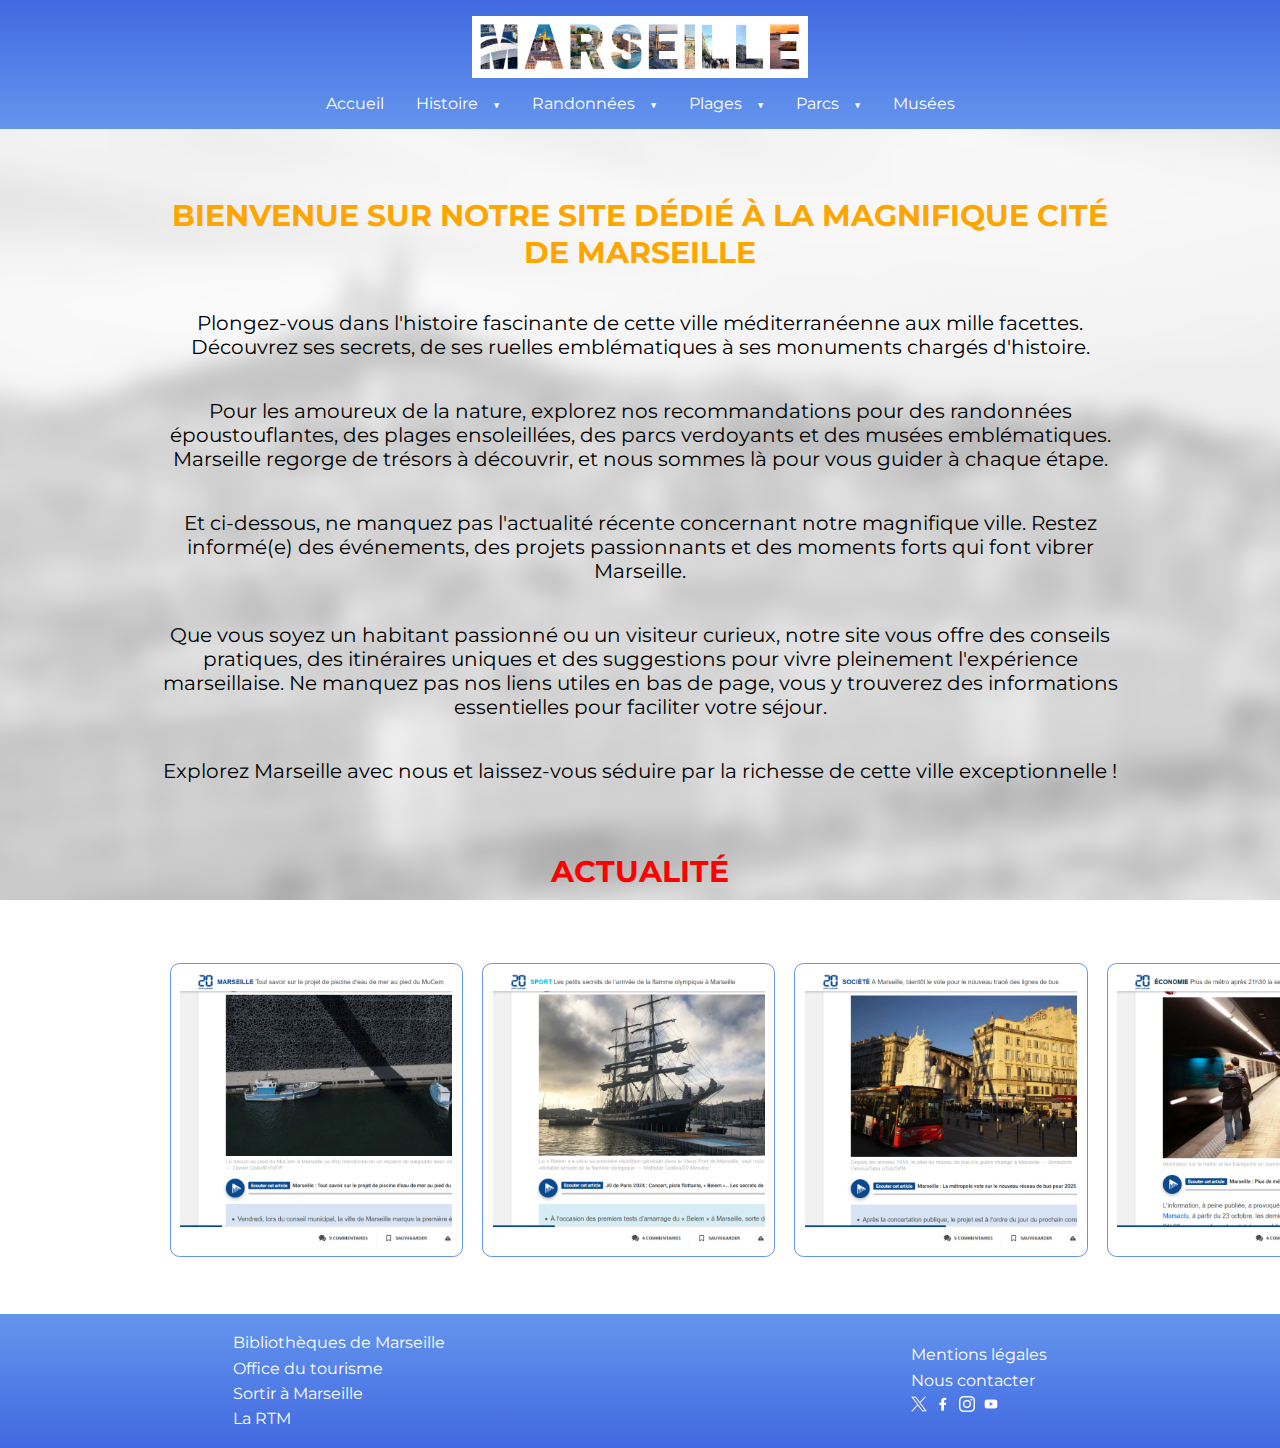
<file: marseille.html>
<!DOCTYPE html>
<html lang="fr">

<head>
    <link rel="stylesheet" href="marseille.css">
    <link rel="stylesheet" href="marseille1.css">
    <meta charset="utf-8">
    <meta name="viewport" content="width:device-width, initial-scale=1">
    <title>La Ville de Marseille - Accueil</title>
    <meta name="description" content="">
    <meta name="author" content="Thouay Baccam, Lelyo de Baschmakoff et Théo Baccam">
    <link rel="icon" type="images/x-icon" href="images/favicon.png">
</head>

<body>
    <header>
        <img href="marseille.html" src="images/logo-accueil.png">
        <nav>
            <div id="mobile-menu">
                <input type="checkbox" id="burger-button">
                <div id="burger-menu">
                    <a href="marseille.html">Accueil</a>
                    <a href="marseille1.html">Histoire &ensp;</a>
                    <a href="marseille2.html">Randonnées &ensp;</a>
                    <a href="marseille3.html">Plages &ensp;</a>
                    <a href="marseille4.html">Parcs &ensp;</a>
                    <a href="marseille5.html">Musées</a>
                </div>
            </div>
                <div class="other-links">
                    <a href="marseille.html">Accueil</a>
                </div>
            <div class="dropdown">
                <a href="marseille1.html">Histoire &ensp;</a>
                <div class="dropdown_contenu">
                    <a href="marseille1.html#grece_antique">La Grèce antique</a>
                    <a href="marseille1.html#moyen_age">Le Moyen-Âge</a>
                    <a href="marseille1.html#revolution">La Révolution française</a>
                    <a href="marseille1.html#industrialisation">L'industrialisation</a>
                </div>
            </div>
            <div class="dropdown">
                <a href="marseille2.html">Randonnées &ensp;</a>
                <div class="dropdown_contenu">
                    <a href="marseille2.html#sugiton">Sugiton - Morgiou</a>
                    <a href="marseille2.html#cretes">Sormiou - Crêtes</a>
                    <a href="marseille2.html#niolon">Fort Niolon</a>
                    <a href="marseille2.html#etoile">Massif de l'Étoile</a>
                </div>
            </div>
            <div class="dropdown">
                <a href="marseille3.html">Plages &ensp;</a>
                <div class="dropdown_contenu">
                    <a href="marseille3.html#prado">Le Prado</a>
                    <a href="marseille3.html#niolon">Calanque de Niolon</a>
                    <a href="marseille3.html#prophete">La plage du Prophète</a>
                    <a href="marseille3.html#esteve">Saint-Estève</a>
                </div>
            </div>
            <div class="dropdown">
                <a href="marseille4.html">Parcs &ensp;</a>
                <div class="dropdown_contenu">
                    <a href="marseille4.html#borely">Parc Borély</a>
                    <a href="marseille4.html#centenaire">Parc du 26ème Centenaire</a>
                    <a href="marseille4.html#obscure">Parc Font Obscure</a>
                    <a href="marseille4.html#longchamps">Parc Longchamps</a>
                </div>
            </div>
            <div class="other-links">
                <a href="marseille5.html">Musées</a>
            </div>
        </nav>
    </header>
    <main>
        <section id="intro">
            <h1>BIENVENUE SUR NOTRE SITE DÉDIÉ À LA MAGNIFIQUE CITÉ DE MARSEILLE</h1>
            <p>Plongez-vous dans l'histoire fascinante de cette ville méditerranéenne
                aux mille facettes. Découvrez ses secrets, de ses ruelles emblématiques
                à ses monuments chargés d'histoire.</p>
            <p>Pour les amoureux de la nature, explorez nos recommandations pour des
                randonnées époustouflantes, des plages ensoleillées, des parcs verdoyants
                et des musées emblématiques. Marseille regorge de trésors à découvrir,
                et nous sommes là pour vous guider à chaque étape.</p>
            <p>Et ci-dessous, ne manquez pas l'actualité récente concernant notre
                magnifique ville. Restez informé(e) des événements, des projets
                passionnants et des moments forts qui font vibrer Marseille.</p>
            <p>Que vous soyez un habitant passionné ou un visiteur curieux,
                notre site vous offre des conseils pratiques, des itinéraires uniques
                et des suggestions pour vivre pleinement l'expérience marseillaise.
                Ne manquez pas nos liens utiles en bas de page, vous y trouverez des
                informations essentielles pour faciliter votre séjour.</p>
            <p>Explorez Marseille avec nous et laissez-vous séduire par la richesse
                de cette ville exceptionnelle !</p>
        </section>
        <section id="actu">
            <h2>ACTUALITÉ</h2>
        </section>
        <section class="news">
            <a
                href="https://www.20minutes.fr/marseille/4058455-20231019-marseille-tout-savoir-projet-piscine-eau-mer-pied-mucem">
                <div class="news-box">
                    <img src="images/preview-actu/actu1.png">
                    <p>Projet de piscine d'eau de mer au pied du MUCEM</p>
                </div>
            </a>
            <a
                href="https://www.20minutes.fr/sport/jo_2024/4056975-20231010-jo-paris-2024-concert-piste-flottante-belem-secrets-arrivee-flamme-olympique-marseille">
                <div class="news-box">
                    <img src="images/preview-actu/actu3.png">
                    <p>Arrivé de la flamme olympique à Marseille</p>
                </div>
            </a>
            <a
                href="https://www.20minutes.fr/societe/4056577-20231006-marseille-metropole-vote-nouveau-reseau-bus-2025">
                <div class="news-box">
                    <img src="images/preview-actu/actu2.png">
                    <p>Bientôt le vote pour le nouveau réseau de bus en 2025</p>
                </div>
            </a>
            <a href="https://www.20minutes.fr/economie/4054822-20230926-marseille-plus-metro-apres-21h30-semaine">
                <div class="news-box">
                    <img src="images/preview-actu/actu4.png">
                    <p>Fermeture des métros dès 21h30</p>
                </div>
            </a>
        </section>
    </main>
    <footer>
        <div>
            <a href="https://www.bmvr.marseille.fr/">Bibliothèques de Marseille</a>
            <a href="http://www.marseille-tourisme.com/fr/">Office du tourisme</a>
            <a href="https://www.sortiramarseille.fr/">Sortir à Marseille</a>
            <a href="https://www.rtm.fr/">La RTM</a>
        </div>
        <div>
            <a href="">Mentions légales</a>
            <a href="marseille6.html">Nous contacter</a>
            <div id="reseaux_sociaux">
                <a href="https://twitter.com/marseille">
                    <img src="images/twitter.png">
                </a>
                <a href="https://facebook.com/marseilleville/">
                    <img src="images/facebook.png">
                </a>
                <a href="https://www.instagram.com/villemarseille/">
                    <img src="images/instagram.png">
                </a>
                <a href="https://www.youtube.com/user/VilledeMarseille">
                    <img src="images/youtube.png">
                </a>
            </div>
        </div>
    </footer>
</body>

</html>
</file>
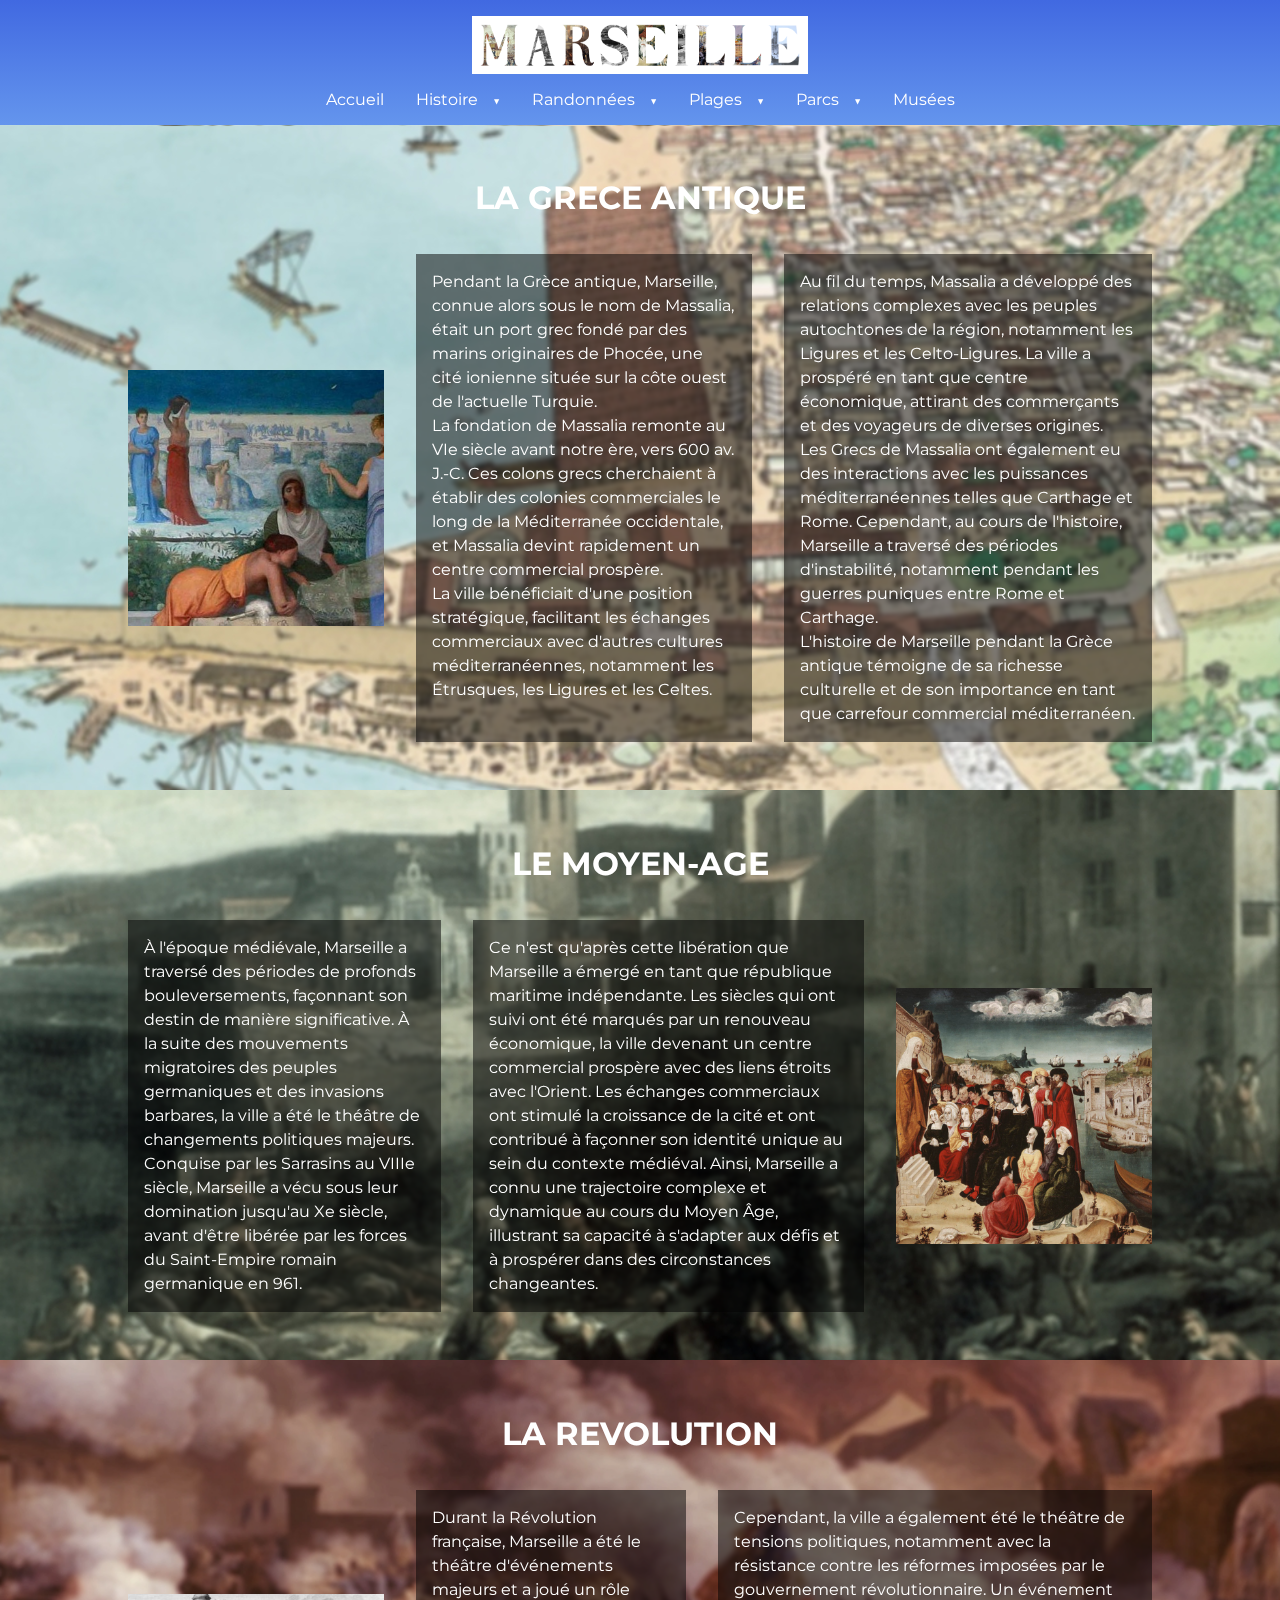
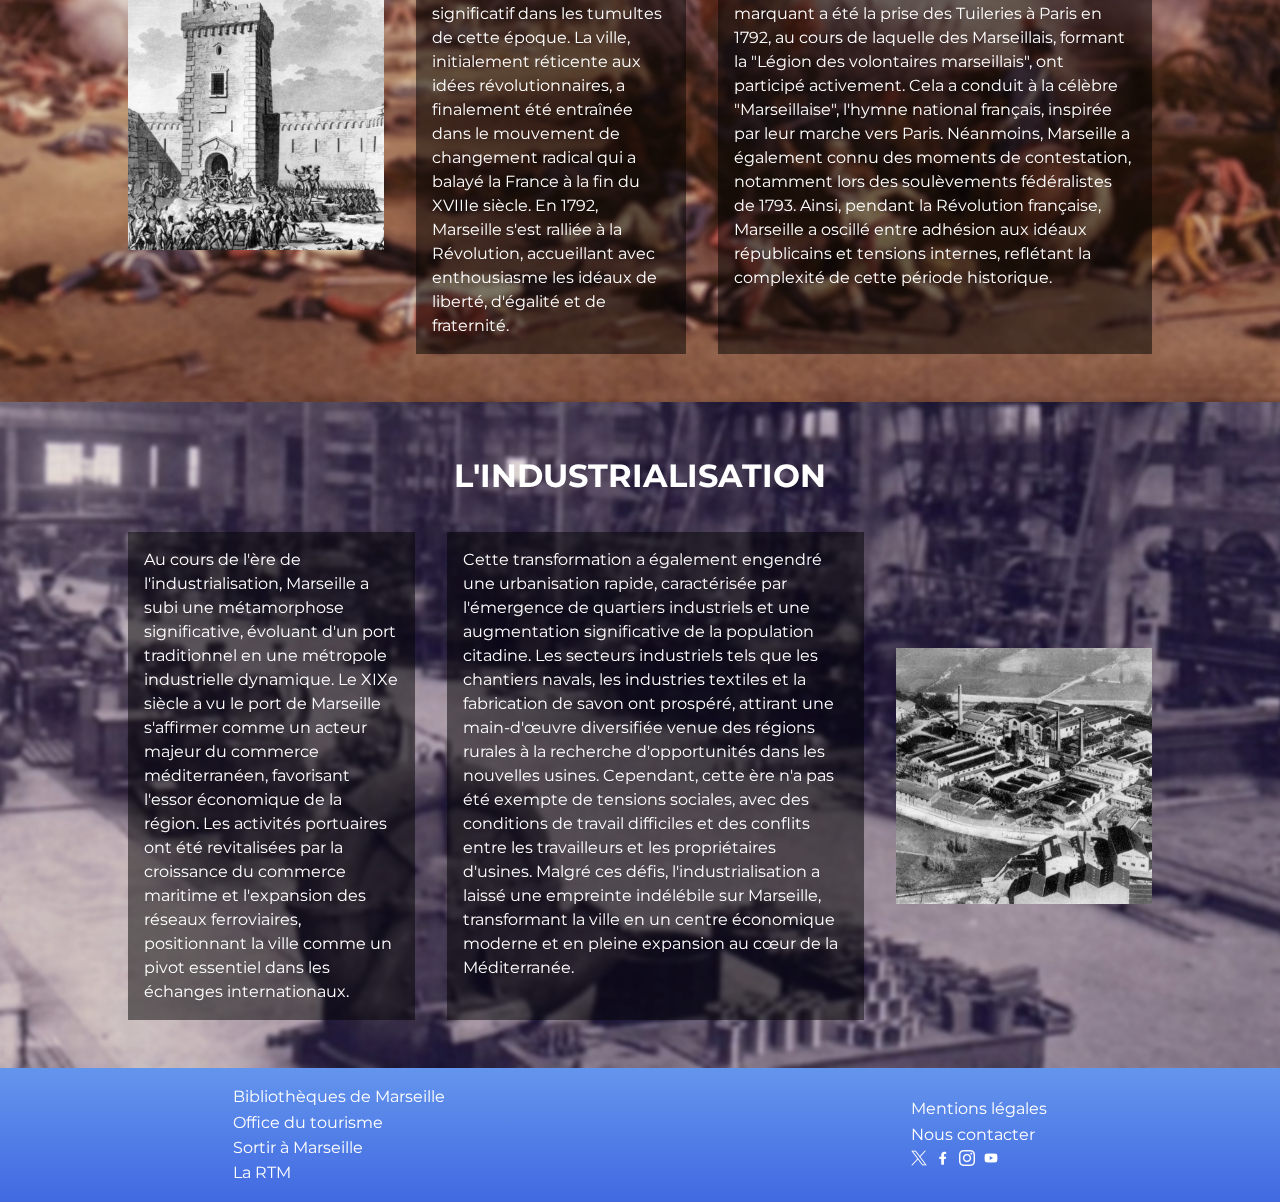
<file: marseille1.html>
<!DOCTYPE html>
<html lang="fr">

<head>
    <link rel="stylesheet" href="marseille.css">
    <link rel="stylesheet" href="marseille2.css">
    <meta charset="utf-8">
    <meta name="viewport" content="width:device-width, initial-scale=1">
    <title>La Ville de Marseille - Histoire</title>
    <meta name="description" content="">
    <meta name="author" content="Thouay Baccam, Lelyo de Baschmakoff et Théo Baccam">
    <link rel="icon" type="images/x-icon" href="images/favicon.png">
</head>

<body>
    <header>
        <img href="marseille.html" src="images/logo-histoire.png">
        <nav>
            <div id="mobile-menu">
                <input type="checkbox" id="burger-button">
                <div id="burger-menu">
                    <a href="marseille.html">Accueil</a>
                    <a href="marseille1.html">Histoire &ensp;</a>
                    <a href="marseille2.html">Randonnées &ensp;</a>
                    <a href="marseille3.html">Plages &ensp;</a>
                    <a href="marseille4.html">Parcs &ensp;</a>
                    <a href="marseille5.html">Musées</a>
                </div>
            </div>
            <div class="other-links">
                <a href="marseille.html">Accueil</a>
            </div>
            <div class="dropdown">
                <a href="marseille1.html">Histoire &ensp;</a>
                <div class="dropdown_contenu">
                    <a href="marseille1.html#grece_antique">La Grèce antique</a>
                    <a href="marseille1.html#moyen_age">Le Moyen-Âge</a>
                    <a href="marseille1.html#revolution">La Révolution française</a>
                    <a href="marseille1.html#industrialisation">L'industrialisation</a>
                </div>
            </div>
            <div class="dropdown">
                <a href="marseille2.html">Randonnées &ensp;</a>
                <div class="dropdown_contenu">
                    <a href="marseille2.html#sugiton">Sugiton - Morgiou</a>
                    <a href="marseille2.html#cretes">Sormiou - Crêtes</a>
                    <a href="marseille2.html#niolon">Fort Niolon</a>
                    <a href="marseille2.html#etoile">Massif de l'Étoile</a>
                </div>
            </div>
            <div class="dropdown">
                <a href="marseille3.html">Plages &ensp;</a>
                <div class="dropdown_contenu">
                    <a href="marseille3.html#prado">Le Prado</a>
                    <a href="marseille3.html#niolon">Calanque de Niolon</a>
                    <a href="marseille3.html#prophete">La plage du Prophète</a>
                    <a href="marseille3.html#esteve">Saint-Estève</a>
                </div>
            </div>
            <div class="dropdown">
                <a href="marseille4.html">Parcs &ensp;</a>
                <div class="dropdown_contenu">
                    <a href="marseille4.html#borely">Parc Borély</a>
                    <a href="marseille4.html#centenaire">Parc du 26ème Centenaire</a>
                    <a href="marseille4.html#obscure">Parc Font Obscure</a>
                    <a href="marseille4.html#longchamps">Parc Longchamps</a>
                </div>
            </div>
            <div class="other-links">
                <a href="marseille5.html">Musées</a>
            </div>
        </nav>
    </header>
    <main>
        <section id="grece_antique">
            <h1>LA GRECE ANTIQUE</h1>
            <div>
                <img src="images/histoire/grece.png">
                <p>Pendant la Grèce antique, Marseille, connue alors sous le nom de
                    Massalia, était un port grec fondé par des marins originaires de Phocée,
                    une cité ionienne située sur la côte ouest de l'actuelle Turquie.
                    <br>La fondation de Massalia remonte au VIe siècle avant notre ère,
                    vers 600 av. J.-C. Ces colons grecs cherchaient à établir des colonies
                    commerciales le long de la Méditerranée occidentale, et Massalia devint
                    rapidement un centre commercial prospère.
                    <br>La ville bénéficiait d'une position stratégique, facilitant les
                    échanges commerciaux avec d'autres cultures méditerranéennes,
                    notamment les Étrusques, les Ligures et les Celtes.
                </p>
                <p>Au fil du temps, Massalia a développé des relations complexes avec
                    les peuples autochtones de la région, notamment les Ligures et
                    les Celto-Ligures. La ville a prospéré en tant que centre économique,
                    attirant des commerçants et des voyageurs de diverses origines.
                    <br>Les Grecs de Massalia ont également eu des interactions avec les
                    puissances méditerranéennes telles que Carthage et Rome.
                    Cependant, au cours de l'histoire, Marseille a traversé des périodes
                    d'instabilité, notamment pendant les guerres puniques entre Rome et
                    Carthage.
                    <br>L'histoire de Marseille pendant la Grèce antique témoigne de sa
                    richesse culturelle et de son importance en tant que carrefour
                    commercial méditerranéen.
                </p>
            </div>
        </section>
        <section id="moyen_age">
            <h1>LE MOYEN-AGE</h1>
            <div>
                <p>À l'époque médiévale, Marseille a traversé des périodes de profonds
                    bouleversements, façonnant son destin de manière significative.
                    À la suite des mouvements migratoires des peuples germaniques et des
                    invasions barbares, la ville a été le théâtre de changements politiques
                    majeurs.
                    Conquise par les Sarrasins au VIIIe siècle, Marseille a vécu sous leur
                    domination jusqu'au Xe siècle, avant d'être libérée par les forces
                    du Saint-Empire romain germanique en 961.</p>
                <p>Ce n'est qu'après cette libération que Marseille a émergé en tant
                    que république maritime indépendante. Les siècles qui ont suivi ont
                    été marqués par un renouveau économique, la ville devenant un centre
                    commercial prospère avec des liens étroits avec l'Orient.
                    Les échanges commerciaux ont stimulé la croissance de la cité et ont
                    contribué à façonner son identité unique au sein du contexte médiéval.
                    Ainsi, Marseille a connu une trajectoire complexe et dynamique au cours
                    du Moyen Âge, illustrant sa capacité à s'adapter aux défis et à
                    prospérer dans des circonstances changeantes.</p>
                <img src="images/histoire/moyenage.png">
            </div>
        </section>
        <section id="revolution">
            <h1>LA REVOLUTION</h1>
            <div>
                <img src="images/histoire/revolution.png">
                <p>Durant la Révolution française, Marseille a été le théâtre
                    d'événements majeurs et a joué un rôle significatif dans les tumultes
                    de cette époque. La ville, initialement réticente aux idées
                    révolutionnaires, a finalement été entraînée dans le mouvement de
                    changement radical qui a balayé la France à la fin du XVIIIe siècle.
                    En 1792, Marseille s'est ralliée à la Révolution, accueillant avec
                    enthousiasme les idéaux de liberté, d'égalité et de fraternité.</p>
                <p>Cependant, la ville a également été le théâtre de tensions politiques,
                    notamment avec la résistance contre les réformes imposées par le gouvernement
                    révolutionnaire. Un événement marquant a été la prise des Tuileries à
                    Paris en 1792, au cours de laquelle des Marseillais, formant la
                    "Légion des volontaires marseillais", ont participé activement.
                    Cela a conduit à la célèbre "Marseillaise", l'hymne national français,
                    inspirée par leur marche vers Paris. Néanmoins, Marseille a également
                    connu des moments de contestation, notamment lors des soulèvements
                    fédéralistes de 1793. Ainsi, pendant la Révolution française,
                    Marseille a oscillé entre adhésion aux idéaux républicains et tensions
                    internes, reflétant la complexité de cette période historique.</p>
            </div>
        </section>
        <section id="industrialisation">
            <h1>L'INDUSTRIALISATION</h1>
            <div>
                <p>Au cours de l'ère de l'industrialisation, Marseille a subi une
                    métamorphose significative, évoluant d'un port traditionnel en une
                    métropole industrielle dynamique. Le XIXe siècle a vu le port de
                    Marseille s'affirmer comme un acteur majeur du commerce méditerranéen,
                    favorisant l'essor économique de la région. Les activités portuaires ont
                    été revitalisées par la croissance du commerce maritime et l'expansion
                    des réseaux ferroviaires, positionnant la ville comme un pivot essentiel
                    dans les échanges internationaux.</p>
                <p>Cette transformation a également engendré une urbanisation rapide,
                    caractérisée par l'émergence de quartiers industriels et une
                    augmentation significative de la population citadine. Les secteurs
                    industriels tels que les chantiers navals, les industries textiles et
                    la fabrication de savon ont prospéré, attirant une main-d'œuvre
                    diversifiée venue des régions rurales à la recherche d'opportunités dans
                    les nouvelles usines. Cependant, cette ère n'a pas été exempte de
                    tensions sociales, avec des conditions de travail difficiles et des
                    conflits entre les travailleurs et les propriétaires d'usines.
                    Malgré ces défis, l'industrialisation a laissé une empreinte indélébile
                    sur Marseille, transformant la ville en un centre économique moderne et
                    en pleine expansion au cœur de la Méditerranée.</p>
                <img src="images/histoire/industrialisation.png">
            </div>
        </section>
    </main>
    <footer>
        <div>
            <a href="https://www.bmvr.marseille.fr/">Bibliothèques de Marseille</a>
            <a href="http://www.marseille-tourisme.com/fr/">Office du tourisme</a>
            <a href="https://www.sortiramarseille.fr/">Sortir à Marseille</a>
            <a href="https://www.rtm.fr/">La RTM</a>
        </div>
        <div>
            <a href="">Mentions légales</a>
            <a href="marseille6.html">Nous contacter</a>
            <div id="reseaux_sociaux">
                <a href="https://twitter.com/marseille">
                    <img src="images/twitter.png">
                </a>
                <a href="https://facebook.com/marseilleville/">
                    <img src="images/facebook.png">
                </a>
                <a href="https://www.instagram.com/villemarseille/">
                    <img src="images/instagram.png">
                </a>
                <a href="https://www.youtube.com/user/VilledeMarseille">
                    <img src="images/youtube.png">
                </a>
            </div>
        </div>
    </footer>
</body>

</html>
</file>
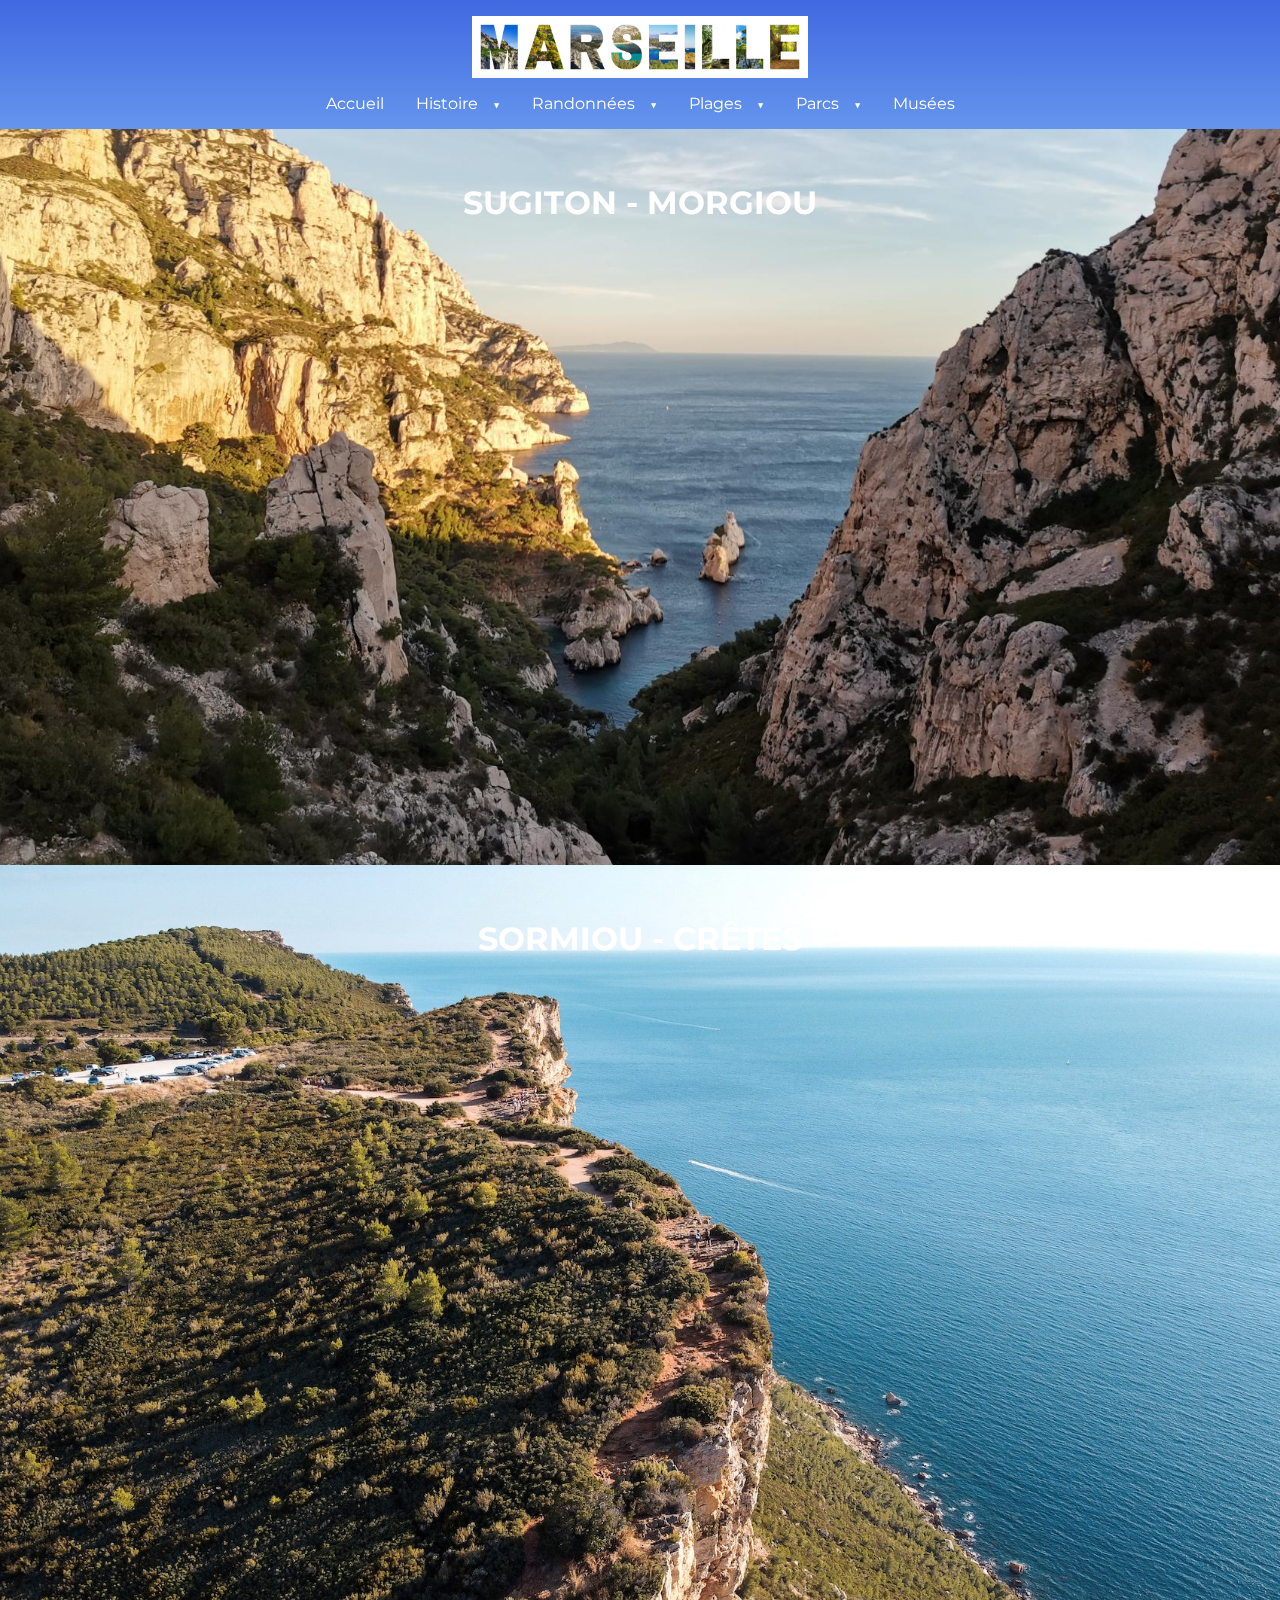
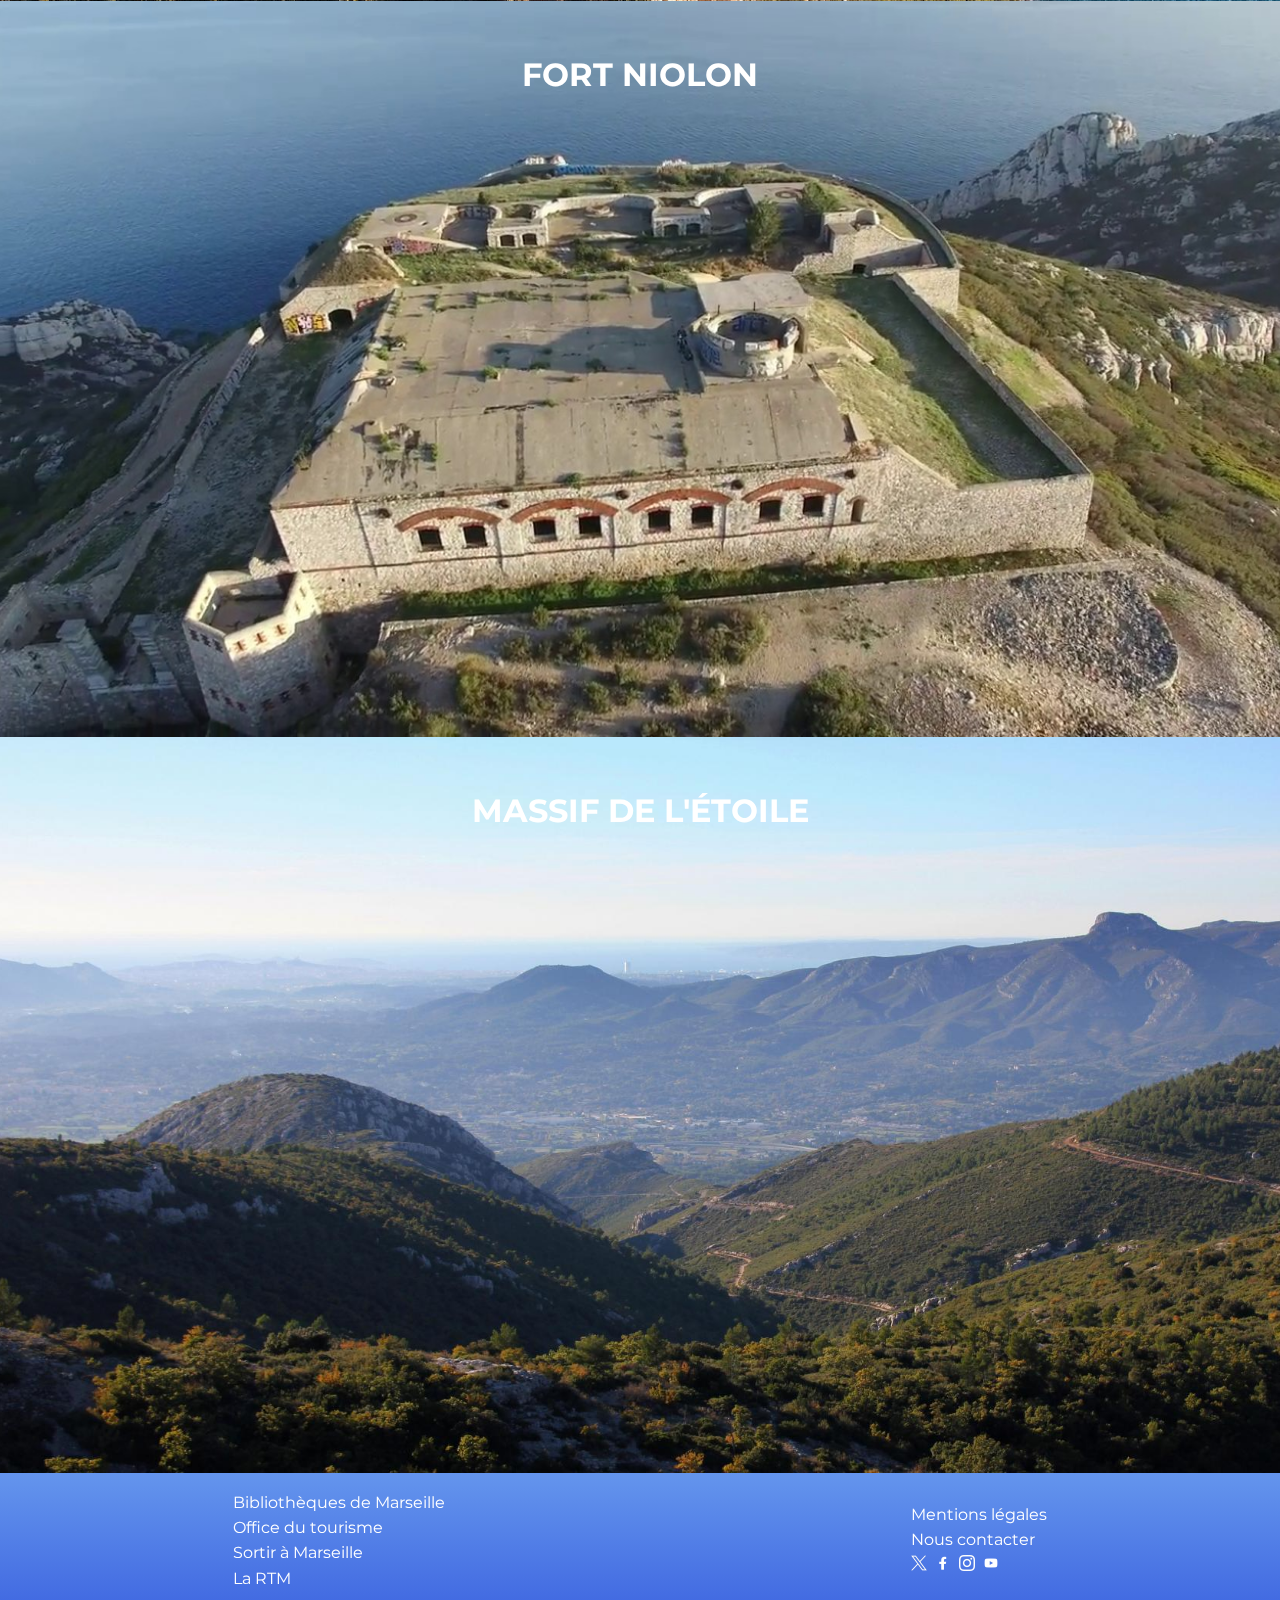
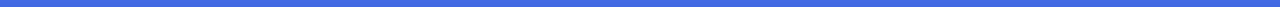
<file: marseille2.html>
<!DOCTYPE html>
<html lang="fr">

<head>
    <link rel="stylesheet" href="marseille.css">
    <link rel="stylesheet" href="marseille3.css">
    <meta charset="utf-8">
    <meta name="viewport" content="width:device-width, initial-scale=1">
    <title>La Ville de Marseille - Randonnées</title>
    <meta name="description" content="">
    <meta name="author" content="Thouay Baccam, Lelyo de Baschmakoff et Théo Baccam">
    <link rel="icon" type="images/x-icon" href="images/favicon.png">
</head>

<body>
    <header>
        <img href="marseille.html" src="images/logo-rando.png">
        <nav>
            <div id="mobile-menu">
                <input type="checkbox" id="burger-button">
                <div id="burger-menu">
                    <a href="marseille.html">Accueil</a>
                    <a href="marseille1.html">Histoire &ensp;</a>
                    <a href="marseille2.html">Randonnées &ensp;</a>
                    <a href="marseille3.html">Plages &ensp;</a>
                    <a href="marseille4.html">Parcs &ensp;</a>
                    <a href="marseille5.html">Musées</a>
                </div>
            </div>
            <div class="other-links">
                <a href="marseille.html">Accueil</a>
            </div>
            <div class="dropdown">
                <a href="marseille1.html">Histoire &ensp;</a>
                <div class="dropdown_contenu">
                    <a href="marseille1.html#grece_antique">La Grèce antique</a>
                    <a href="marseille1.html#moyen_age">Le Moyen-Âge</a>
                    <a href="marseille1.html#revolution">La Révolution française</a>
                    <a href="marseille1.html#industrialisation">L'industrialisation</a>
                </div>
            </div>
            <div class="dropdown">
                <a href="marseille2.html">Randonnées &ensp;</a>
                <div class="dropdown_contenu">
                    <a href="marseille2.html#sugiton">Sugiton - Morgiou</a>
                    <a href="marseille2.html#cretes">Sormiou - Crêtes</a>
                    <a href="marseille2.html#niolon">Fort Niolon</a>
                    <a href="marseille2.html#etoile">Massif de l'Étoile</a>
                </div>
            </div>
            <div class="dropdown">
                <a href="marseille3.html">Plages &ensp;</a>
                <div class="dropdown_contenu">
                    <a href="marseille3.html#prado">Le Prado</a>
                    <a href="marseille3.html#niolon">Calanque de Niolon</a>
                    <a href="marseille3.html#prophete">La plage du Prophète</a>
                    <a href="marseille3.html#esteve">Saint-Estève</a>
                </div>
            </div>
            <div class="dropdown">
                <a href="marseille4.html">Parcs &ensp;</a>
                <div class="dropdown_contenu">
                    <a href="marseille4.html#borely">Parc Borély</a>
                    <a href="marseille4.html#centenaire">Parc du 26ème Centenaire</a>
                    <a href="marseille4.html#obscure">Parc Font Obscure</a>
                    <a href="marseille4.html#longchamps">Parc Longchamps</a>
                </div>
            </div>
            <div class="other-links">
                <a href="marseille5.html">Musées</a>
            </div>
        </nav>
    </header>
    <main>
        <section id="sugiton">
            <h1>SUGITON - MORGIOU</h1>
            <div>
                <p>Plongez dans la splendeur naturelle de la randonnée de Sugiton à Morgiou, une aventure côtière à
                    travers des paysages méditerranéens époustouflants.
                    <br>Débutez à Sugiton par des sentiers sinueux offrant des vues exceptionnelles et des criques
                    parfaites pour une baignade.
                    <br>Les panoramas marins captivants et les falaises escarpées accompagnent votre trajet vers
                    Morgiou.
                </p>
                <p>Les sentiers bien entretenus traversent des pinèdes parfumées, offrant une variété de paysages.
                    <br>À Morgiou, un petit port de pêche charmant vous accueille, idéal pour savourer des spécialités
                    locales en admirant le coucher de soleil méditerranéen.
                    <br>Une escapade inoubliable où la nature préservée rencontre la mer, parfaite pour les amateurs de
                    plein air.
            </div>
        </section>
        <section id="cretes">
            <h1>SORMIOU - CRÊTES</h1>
            <div>
                <p>Explorez la diversité fascinante de la randonnée le long de la Route des Crêtes près de Marseille. Ce
                    sentier panoramique vous conduit à travers des paysages à couper le souffle, offrant des vues
                    époustouflantes sur la Méditerranée et les calanques environnantes. Commencez votre aventure à
                    Sormiou,
                    suivez les sentiers sinueux à travers les collines, et profitez des points d'observation
                    stratégiques
                    pour vous imprégner des panoramas magnifiques. </p>
                <p>À mesure que vous gravissez les crêtes, le paysage
                    s'ouvre sur une vue panoramique qui capture la beauté préservée de la région des calanques. Une
                    randonnée sur la Route des Crêtes vous offre une expérience immersive, vous permettant de découvrir
                    la
                    nature exceptionnelle de la Méditerranée à chaque pas.</p>
            </div>
        </section>
        <section id="niolon">
            <h1>FORT NIOLON</h1>
            <div>
                <p>Partez à la découverte des sentiers environnant le Fort de Niolon pour une randonnée captivante à
                    travers des paysages pittoresques. Le départ de l'aventure se situe près du fort, où les sentiers
                    serpentent à travers la garrigue méditerranéenne. Le parcours offre des vues panoramiques sur la mer
                    et les collines environnantes, créant un décor enchanteur tout au long de votre marche.</p>
                <p>Suivez les sentiers bien balisés qui vous conduiront à des points d'observation stratégiques, offrant
                    des panoramas variés sur la côte et les eaux bleues de la Méditerranée. À mesure que vous explorez
                    les environs, vous découvrirez la richesse de la flore locale et pourrez profiter de la tranquillité
                    des lieux. La randonnée autour du Fort de Niolon vous offre une expérience immersive dans la nature
                    préservée de la Provence, où chaque pas révèle la beauté et l'histoire de la région.</p>
            </div>
        </section>
        <section id="etoile">
            <h1>MASSIF DE L'ÉTOILE</h1>
            <div>
                <p>Plongez au cœur de la nature préservée du Massif de l'Étoile lors d'une randonnée captivante à
                    travers des sentiers sinueux. Le point de départ de cette aventure est marqué par la diversité de la
                    flore méditerranéenne, créant une atmosphère unique dès les premiers pas. Les sentiers bien
                    entretenus serpentent à travers les collines et les vallées, offrant des vues panoramiques
                    saisissantes sur la ville de Marseille et ses environs.</p>
                <p>Explorez les crêtes du Massif, découvrez des points d'observation qui dévoilent des panoramas variés,
                    des vallées verdoyantes aux sommets dévoilant la majesté du paysage environnant. La randonnée dans
                    le Massif de l'Étoile offre une immersion totale dans une nature diversifiée, où chaque tournant
                    révèle une nouvelle facette de la beauté sauvage de la Provence. C'est une expérience qui allie la
                    tranquillité des espaces naturels préservés avec la découverte des richesses naturelles du Massif de
                    l'Étoile</p>
            </div>
        </section>
    </main>
    <footer>
        <div>
            <a href="https://www.bmvr.marseille.fr/">Bibliothèques de Marseille</a>
            <a href="http://www.marseille-tourisme.com/fr/">Office du tourisme</a>
            <a href="https://www.sortiramarseille.fr/">Sortir à Marseille</a>
            <a href="https://www.rtm.fr/">La RTM</a>
        </div>
        <div>
            <a href="">Mentions légales</a>
            <a href="marseille6.html">Nous contacter</a>
            <div id="reseaux_sociaux">
                <a href="https://twitter.com/marseille">
                    <img src="images/twitter.png">
                </a>
                <a href="https://facebook.com/marseilleville/">
                    <img src="images/facebook.png">
                </a>
                <a href="https://www.instagram.com/villemarseille/">
                    <img src="images/instagram.png">
                </a>
                <a href="https://www.youtube.com/user/VilledeMarseille">
                    <img src="images/youtube.png">
                </a>
            </div>
        </div>
    </footer>
</body>

</html>
</file>
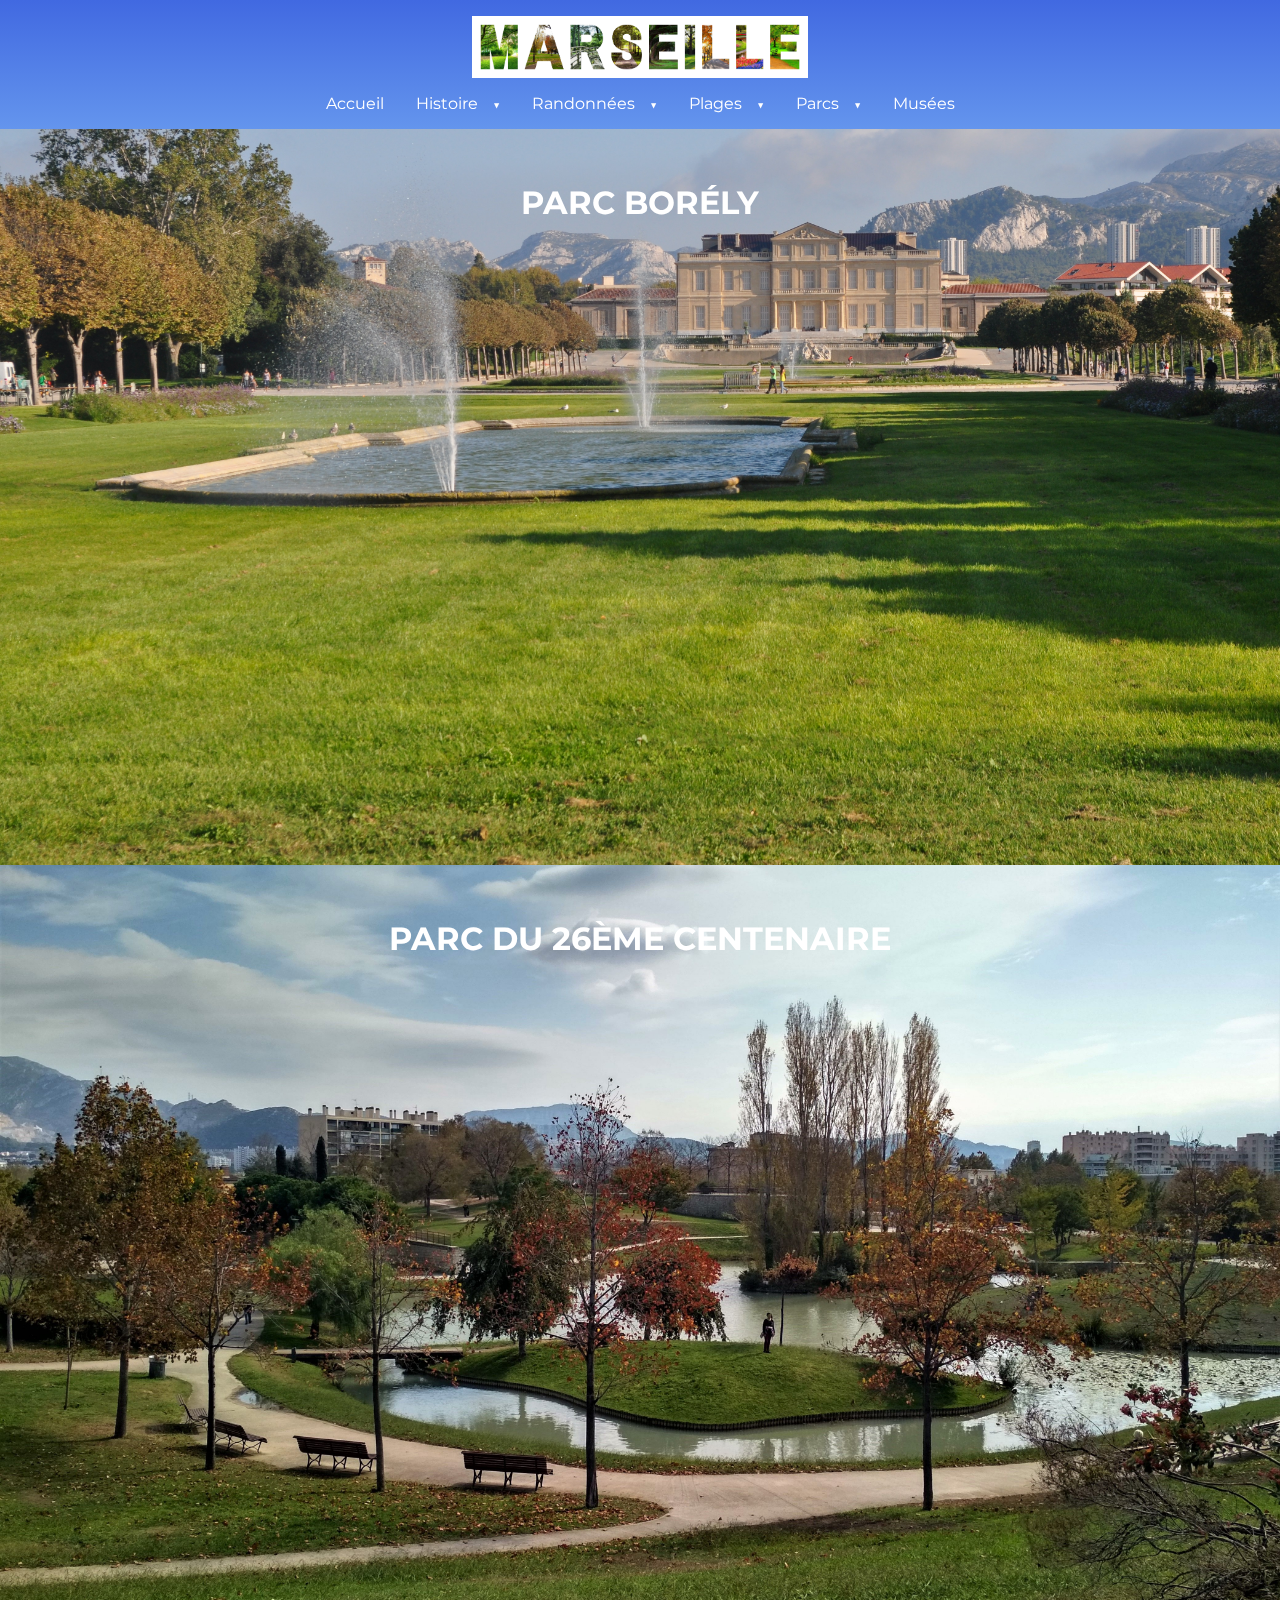
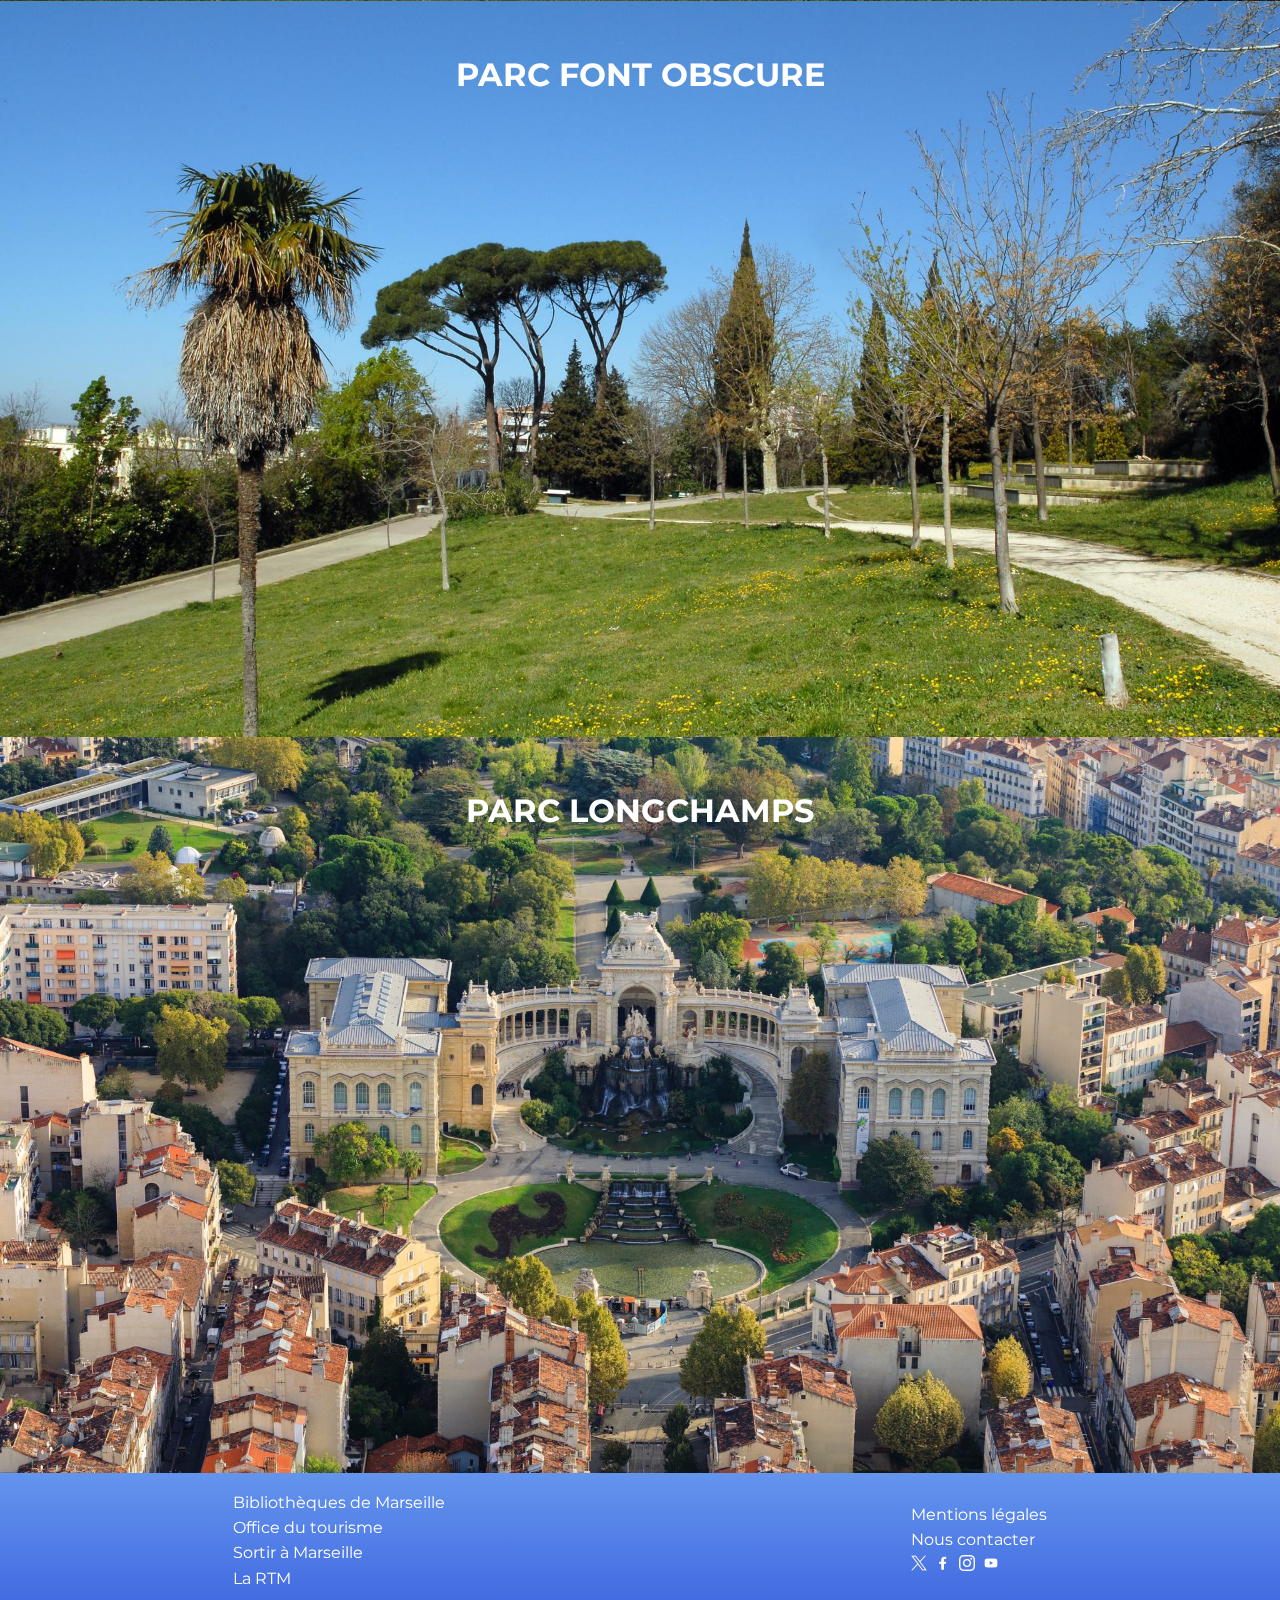
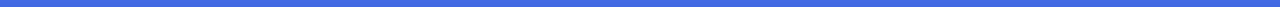
<file: marseille4.html>
<!DOCTYPE html>
<html lang="fr">

<head>
    <link rel="stylesheet" href="marseille.css">
    <link rel="stylesheet" href="marseille5.css">
    <meta charset="utf-8">
    <meta name="viewport" content="width:device-width, initial-scale=1">
    <title>La Ville de Marseille - Parcs</title>
    <meta name="description" content="">
    <meta name="author" content="Thouay Baccam, Lelyo de Baschmakoff et Théo Baccam">
    <link rel="icon" type="images/x-icon" href="images/favicon.png">
</head>

<body>
    <header>
        <img href="marseille.html" src="images/logo-parc.png">
        <nav>
            <div id="mobile-menu">
                <input type="checkbox" id="burger-button">
                <div id="burger-menu">
                    <a href="marseille.html">Accueil</a>
                    <a href="marseille1.html">Histoire &ensp;</a>
                    <a href="marseille2.html">Randonnées &ensp;</a>
                    <a href="marseille3.html">Plages &ensp;</a>
                    <a href="marseille4.html">Parcs &ensp;</a>
                    <a href="marseille5.html">Musées</a>
                </div>
            </div>
            <div class="other-links">
                <a href="marseille.html">Accueil</a>
            </div>
            <div class="dropdown">
                <a href="marseille1.html">Histoire &ensp;</a>
                <div class="dropdown_contenu">
                    <a href="marseille1.html#grece_antique">La Grèce antique</a>
                    <a href="marseille1.html#moyen_age">Le Moyen-Âge</a>
                    <a href="marseille1.html#revolution">La Révolution française</a>
                    <a href="marseille1.html#industrialisation">L'industrialisation</a>
                </div>
            </div>
            <div class="dropdown">
                <a href="marseille2.html">Randonnées &ensp;</a>
                <div class="dropdown_contenu">
                    <a href="marseille2.html#sugiton">Sugiton - Morgiou</a>
                    <a href="marseille2.html#cretes">Sormiou - Crêtes</a>
                    <a href="marseille2.html#niolon">Fort Niolon</a>
                    <a href="marseille2.html#etoile">Massif de l'Étoile</a>
                </div>
            </div>
            <div class="dropdown">
                <a href="marseille3.html">Plages &ensp;</a>
                <div class="dropdown_contenu">
                    <a href="marseille3.html#prado">Le Prado</a>
                    <a href="marseille3.html#niolon">Calanque de Niolon</a>
                    <a href="marseille3.html#prophete">La plage du Prophète</a>
                    <a href="marseille3.html#esteve">Saint-Estève</a>
                </div>
            </div>
            <div class="dropdown">
                <a href="marseille4.html">Parcs &ensp;</a>
                <div class="dropdown_contenu">
                    <a href="marseille4.html#borely">Parc Borély</a>
                    <a href="marseille4.html#centenaire">Parc du 26ème Centenaire</a>
                    <a href="marseille4.html#obscure">Parc Font Obscure</a>
                    <a href="marseille4.html#longchamps">Parc Longchamps</a>
                </div>
            </div>
            <div class="other-links">
                <a href="marseille5.html">Musées</a>
            </div>
        </nav>
    </header>
    <main>
        <section id="borely">
            <h1>PARC BORÉLY</h1>
            <div>
                <p>Le Parc Borely, riche en histoire, n'est pas seulement un havre de verdure, mais aussi un témoin du
                    passé royal de la région. Autrefois utilisé comme domaine de chasse par les membres de la noblesse,
                    le parc conserve une atmosphère empreinte de l'élégance de l'époque.</p>
                <p>En vous promenant à travers ses
                    sentiers, imaginez-vous dans les pas des rois et des aristocrates qui appréciaient la splendeur de
                    ces lieux. Ainsi, le Parc Borely offre non seulement une escapade naturelle, mais aussi une plongée
                    captivante dans l'histoire royale de Marseille.</p>
            </div>
        </section>
        <section id="centenaire">
            <h1>PARC DU 26ÈME CENTENAIRE</h1>
            <div>
                <p>Le Parc du 26ème Centenaire se présente comme une oasis urbaine, offrant une bouffée d'air frais aux
                résidents et visiteurs. Inauguré pour célébrer le 2600e anniversaire de la ville, ce parc moderne
                combine harmonieusement espaces verts, installations sportives et zones de loisirs. Les vastes pelouses
                invitent à la détente, tandis que les sentiers sinueux offrent l'opportunité de découvertes paisibles.</p>
                <p>Les aires de jeux et les terrains sportifs ajoutent une dimension active à l'expérience du parc, en
                faisant un lieu apprécié par les familles, les amis et les amateurs de sport. Que ce soit pour une
                promenade décontractée, une séance de sport en plein air ou simplement pour profiter du cadre
                contemporain, le Parc du 26ème Centenaire incarne la vitalité de Marseille et offre un lieu dynamique
                pour se ressourcer.</p>
            </div>
        </section>
        <section id="obscure">
            <h1>PARC FONT OBSCURE</h1>
            <div>
                <p>Le parc, souvent appelé Parc Font Obscure, se présente comme une oasis de tranquillité aux abords du
                    quartier du Merlan à Marseille. Inauguré en 1984, il offre une échappée verdoyante aux citadins en
                    quête de détente et de loisirs en plein air. Avec de vastes espaces d'herbe, des aires de jeux pour
                    enfants et des sentiers sinueux, le parc invite à une promenade relaxante.</p>
                <p>Au cœur de cet espace,
                    une source d'eau apporte une touche rafraîchissante. Que ce soit pour une balade familiale, un
                    pique-nique entre amis ou simplement une pause contemplative, le Parc Font Obscure offre un refuge
                    paisible où l'histoire locale se mêle harmonieusement à la nature, créant une expérience unique pour
                    les visiteurs.</p>
            </div>
        </section>
        <section id="longchamps">
            <h1>PARC LONGCHAMPS</h1>
            <div>
                <p>Le Parc Longchamp, niché au cœur de Marseille, se présente comme un écrin de verdure où l'histoire et
                    la nature se rencontrent harmonieusement. Inauguré au XIXe siècle, ce parc emblématique allie
                    élégance architecturale et espaces paysagers soignés. Les vastes pelouses invitent à la détente,
                    tandis que les allées ombragées offrent des promenades tranquilles. Les bassins d'eau et les
                    fontaines ajoutent une touche de fraîcheur et de poésie à cet espace, créant une atmosphère
                    paisible.</p>
                <p>Le parc abrite également le célèbre Palais Longchamp, une merveille architecturale qui
                    ajoute une dimension culturelle à cette escapade naturelle. Que ce soit pour une après-midi de
                    détente, une exploration culturelle ou simplement pour profiter de la nature au cœur de la ville, le
                    Parc Longchamp offre une expérience riche en charme et en diversité.</p>
            </div>
        </section>
    </main>
    <footer>
        <div>
            <a href="https://www.bmvr.marseille.fr/">Bibliothèques de Marseille</a>
            <a href="http://www.marseille-tourisme.com/fr/">Office du tourisme</a>
            <a href="https://www.sortiramarseille.fr/">Sortir à Marseille</a>
            <a href="https://www.rtm.fr/">La RTM</a>
        </div>
        <div>
            <a href="">Mentions légales</a>
            <a href="marseille6.html">Nous contacter</a>
            <div id="reseaux_sociaux">
                <a href="https://twitter.com/marseille">
                    <img src="images/twitter.png">
                </a>
                <a href="https://facebook.com/marseilleville/">
                    <img src="images/facebook.png">
                </a>
                <a href="https://www.instagram.com/villemarseille/">
                    <img src="images/instagram.png">
                </a>
                <a href="https://www.youtube.com/user/VilledeMarseille">
                    <img src="images/youtube.png">
                </a>
            </div>
        </div>
    </footer>
</body>

</html>
</file>
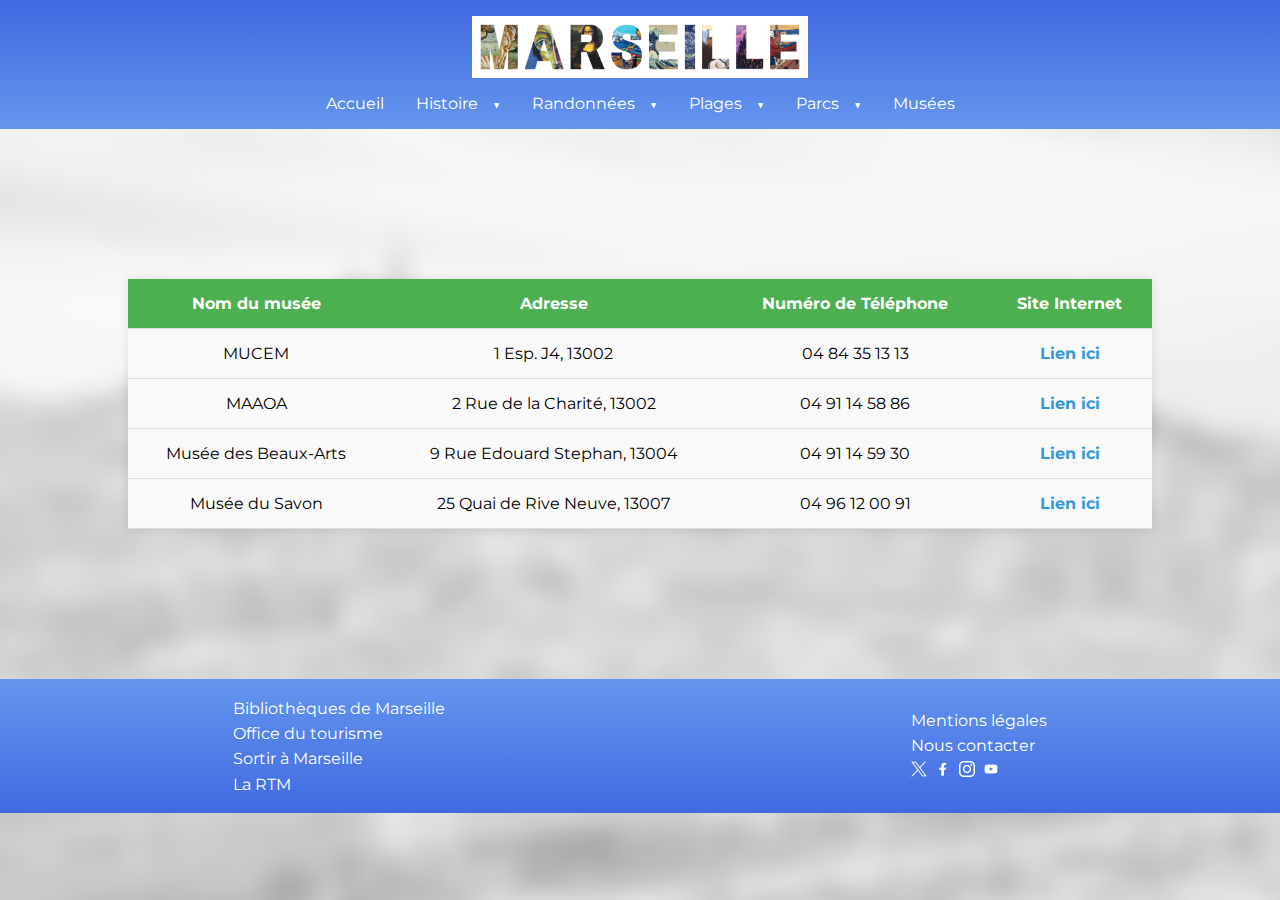
<file: marseille5.html>
<!DOCTYPE html>
<html lang="fr">

<head>
    <link rel="stylesheet" href="marseille.css">
    <link rel="stylesheet" href="marseille6.css">
    <meta charset="utf-8">
    <meta name="viewport" content="width:device-width, initial-scale=1">
    <title>La Ville de Marseille - Musée</title>
    <meta name="description" content="">
    <meta name="author" content="Thouay Baccam, Lelyo de Baschmakoff et Théo Baccam">
    <link rel="icon" type="images/x-icon" href="images/favicon.png">
</head>

<body>
    <header>
        <img href="marseille.html" src="images/logo-musee.png">
        <nav>
            <div id="mobile-menu">
                <input type="checkbox" id="burger-button">
                <div id="burger-menu">
                    <a href="marseille.html">Accueil</a>
                    <a href="marseille1.html">Histoire &ensp;</a>
                    <a href="marseille2.html">Randonnées &ensp;</a>
                    <a href="marseille3.html">Plages &ensp;</a>
                    <a href="marseille4.html">Parcs &ensp;</a>
                    <a href="marseille5.html">Musées</a>
                </div>
            </div>
            <div class="other-links">
                <a href="marseille.html">Accueil</a>
            </div>
            <div class="dropdown">
                <a href="marseille1.html">Histoire &ensp;</a>
                <div class="dropdown_contenu">
                    <a href="marseille1.html#grece_antique">La Grèce antique</a>
                    <a href="marseille1.html#moyen_age">Le Moyen-Âge</a>
                    <a href="marseille1.html#revolution">La Révolution française</a>
                    <a href="marseille1.html#industrialisation">L'industrialisation</a>
                </div>
            </div>
            <div class="dropdown">
                <a href="marseille2.html">Randonnées &ensp;</a>
                <div class="dropdown_contenu">
                    <a href="marseille2.html#sugiton">Sugiton - Morgiou</a>
                    <a href="marseille2.html#cretes">Sormiou - Crêtes</a>
                    <a href="marseille2.html#niolon">Fort Niolon</a>
                    <a href="marseille2.html#etoile">Massif de l'Étoile</a>
                </div>
            </div>
            <div class="dropdown">
                <a href="marseille3.html">Plages &ensp;</a>
                <div class="dropdown_contenu">
                    <a href="marseille3.html#prado">Le Prado</a>
                    <a href="marseille3.html#niolon">Calanque de Niolon</a>
                    <a href="marseille3.html#prophete">La plage du Prophète</a>
                    <a href="marseille3.html#esteve">Saint-Estève</a>
                </div>
            </div>
            <div class="dropdown">
                <a href="marseille4.html">Parcs &ensp;</a>
                <div class="dropdown_contenu">
                    <a href="marseille4.html#borely">Parc Borély</a>
                    <a href="marseille4.html#centenaire">Parc du 26ème Centenaire</a>
                    <a href="marseille4.html#obscure">Parc Font Obscure</a>
                    <a href="marseille4.html#longchamps">Parc Longchamps</a>
                </div>
            </div>
            <div class="other-links">
                <a href="marseille5.html">Musées</a>
            </div>
        </nav>
    </header>
    <main>

        <table>
            <tr>
                <th>Nom du musée</th>
                <th>Adresse</th>
                <th>Numéro de Téléphone</th>
                <th>Site Internet</th>
            </tr>
            <tr>
                <td>MUCEM</td>
                <td>1 Esp. J4, 13002</td>
                <td>04 84 35 13 13</td>
                <td><a href="lien-vers-le-site">Lien ici</a></td>
            </tr>
            <tr>
                <td>MAAOA</td>
                <td>2 Rue de la Charité, 13002</td>
                <td>04 91 14 58 86</td>
                <td><a href="lien-vers-le-site">Lien ici</a></td>
            </tr>
            <tr>
                <td>Musée des Beaux-Arts</td>
                <td>9 Rue Edouard Stephan, 13004</td>
                <td>04 91 14 59 30</td>
                <td><a href="lien-vers-le-site">Lien ici</a></td>
            </tr>
            <tr>
                <td>Musée du Savon</td>
                <td>25 Quai de Rive Neuve, 13007</td>
                <td>04 96 12 00 91</td>
                <td><a href="lien-vers-le-site">Lien ici</a></td>
            </tr>
        </table>
    
    </main>
    <footer>
        <div>
            <a href="https://www.bmvr.marseille.fr/">Bibliothèques de Marseille</a>
            <a href="http://www.marseille-tourisme.com/fr/">Office du tourisme</a>
            <a href="https://www.sortiramarseille.fr/">Sortir à Marseille</a>
            <a href="https://www.rtm.fr/">La RTM</a>
        </div>
        <div>
            <a href="">Mentions légales</a>
            <a href="marseille6.html">Nous contacter</a>
            <div id="reseaux_sociaux">
                <a href="https://twitter.com/marseille">
                    <img src="images/twitter.png">
                </a>
                <a href="https://facebook.com/marseilleville/">
                    <img src="images/facebook.png">
                </a>
                <a href="https://www.instagram.com/villemarseille/">
                    <img src="images/instagram.png">
                </a>
                <a href="https://www.youtube.com/user/VilledeMarseille">
                    <img src="images/youtube.png">
                </a>
            </div>
        </div>
    </footer>
</body>

</html>
</file>
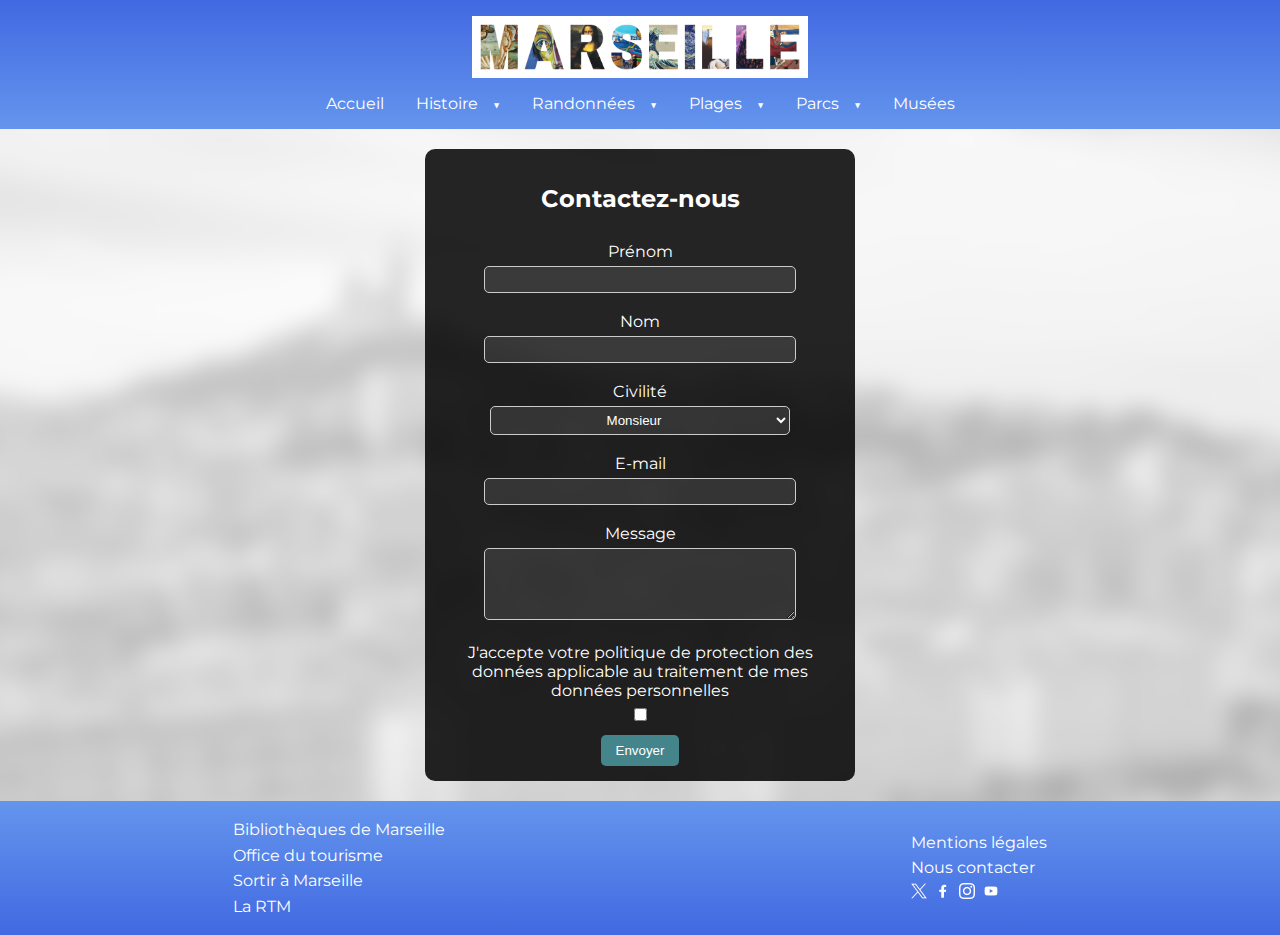
<file: marseille6.html>
<!DOCTYPE html>
<html lang="fr">

<head>
    <link rel="stylesheet" href="marseille.css">
    <link rel="stylesheet" href="marseille7.css">
    <meta charset="utf-8">
    <meta name="viewport" content="width:device-width, initial-scale=1">
    <title>La Ville de Marseille - Contact</title>
    <meta name="description" content="">
    <meta name="author" content="Thouay Baccam, Lelyo de Baschmakoff et Théo Baccam">
    <link rel="icon" type="images/x-icon" href="images/favicon.png">
</head>

<body>
    <header>
        <img href="marseille.html" src="images/logo-musee.png">
        <nav>
            <div id="mobile-menu">
                <input type="checkbox" id="burger-button">
                <div id="burger-menu">
                    <a href="marseille.html">Accueil</a>
                    <a href="marseille1.html">Histoire &ensp;</a>
                    <a href="marseille2.html">Randonnées &ensp;</a>
                    <a href="marseille3.html">Plages &ensp;</a>
                    <a href="marseille4.html">Parcs &ensp;</a>
                    <a href="marseille5.html">Musées</a>
                </div>
            </div>
            <div class="other-links">
                <a href="marseille.html">Accueil</a>
            </div>
            <div class="dropdown">
                <a href="marseille1.html">Histoire &ensp;</a>
                <div class="dropdown_contenu">
                    <a href="marseille1.html#grece_antique">La Grèce antique</a>
                    <a href="marseille1.html#moyen_age">Le Moyen-Âge</a>
                    <a href="marseille1.html#revolution">La Révolution française</a>
                    <a href="marseille1.html#industrialisation">L'industrialisation</a>
                </div>
            </div>
            <div class="dropdown">
                <a href="marseille2.html">Randonnées &ensp;</a>
                <div class="dropdown_contenu">
                    <a href="marseille2.html#sugiton">Sugiton - Morgiou</a>
                    <a href="marseille2.html#cretes">Sormiou - Crêtes</a>
                    <a href="marseille2.html#niolon">Fort Niolon</a>
                    <a href="marseille2.html#etoile">Massif de l'Étoile</a>
                </div>
            </div>
            <div class="dropdown">
                <a href="marseille3.html">Plages &ensp;</a>
                <div class="dropdown_contenu">
                    <a href="marseille3.html#prado">Le Prado</a>
                    <a href="marseille3.html#niolon">Calanque de Niolon</a>
                    <a href="marseille3.html#prophete">La plage du Prophète</a>
                    <a href="marseille3.html#esteve">Saint-Estève</a>
                </div>
            </div>
            <div class="dropdown">
                <a href="marseille4.html">Parcs &ensp;</a>
                <div class="dropdown_contenu">
                    <a href="marseille4.html#borely">Parc Borély</a>
                    <a href="marseille4.html#centenaire">Parc du 26ème Centenaire</a>
                    <a href="marseille4.html#obscure">Parc Font Obscure</a>
                    <a href="marseille4.html#longchamps">Parc Longchamps</a>
                </div>
            </div>
            <div class="other-links">
                <a href="marseille5.html">Musées</a>
            </div>
        </nav>
    </header>
    <main>
        <div class="contact-form">
            <h2>Contactez-nous</h2>
            <form action="#" method="post">
                <div class="form-group">
                    <label for="prenom" class="form-label"><br>Prénom</label>
                    <input type="text" id="prenom" name="prenom" class="form-input" required>
                </div>
                <div class="form-group">
                    <label for="nom" class="form-label"><br>Nom</label>
                    <input type="text" id="nom" name="nom" class="form-input" required>
                </div>
                <div class="form-group">
                    <label for="civilite" class="form-label"><br>Civilité</label>
                    <select id="civilite" name="civilite" class="form-select">
                        <option value="Monsieur">Monsieur</option>
                        <option value="Madame">Madame</option>
                    </select>
                </div>
                <div class="form-group">
                    <label for="email" class="form-label"><br>E-mail</label>
                    <input type="email" id="email" name="email" class="form-input" required>
                </div>
                <div class="form-group">
                    <label for="message" class="form-label"><br>Message</label>
                    <textarea id="message" name="message" class="form-input" rows="4" required></textarea>
                </div>
                <div class="form-group">
                    <label for="confidentialite" class="form-label"><br>J'accepte votre politique de protection des
                        données
                        applicable au traitement de mes données personnelles</label>
                    <input type="checkbox" id="confidentialite" name="confidentialite" class="form-checkbox">

                </div>

                <div class="form-group">
                    <button type="submit" class="form-button">Envoyer</button>
                </div>
            </form>
        </div>
    </main>
    <footer>
        <div>
            <a href="https://www.bmvr.marseille.fr/">Bibliothèques de Marseille</a>
            <a href="http://www.marseille-tourisme.com/fr/">Office du tourisme</a>
            <a href="https://www.sortiramarseille.fr/">Sortir à Marseille</a>
            <a href="https://www.rtm.fr/">La RTM</a>
        </div>
        <div>
            <a href="">Mentions légales</a>
            <a href="marseille6.html">Nous contacter</a>
            <div id="reseaux_sociaux">
                <a href="https://twitter.com/marseille">
                    <img src="images/twitter.png">
                </a>
                <a href="https://facebook.com/marseilleville/">
                    <img src="images/facebook.png">
                </a>
                <a href="https://www.instagram.com/villemarseille/">
                    <img src="images/instagram.png">
                </a>
                <a href="https://www.youtube.com/user/VilledeMarseille">
                    <img src="images/youtube.png">
                </a>
            </div>
        </div>
    </footer>
</body>

</html>
</file>
<file: marseille.css>
/* POUR LE STYLE GENERAL */
@font-face {
    font-family: 'Montserrat';
    src: url(fonts/Montserrat-VariableFont_wght.ttf)
}
body{
    margin:0;
    font-family:Montserrat;
    font-size:16px;
}

header{
    display:flex;
    flex-direction: column;
    align-items: center;
    padding:1em;
    background-image: linear-gradient(royalblue, cornflowerblue);
    position:relative;
    top: 0;
    width:100%;
    box-sizing: border-box;
}
header img{
    object-fit: contain;
    width:20em;
    padding: 0.5em; /* Pour compenser avec le padding en haut du header */
    background-color: white;
    margin-bottom:1em
}
header nav{
    display: flex;
    flex-direction: row;
    justify-content:center;
    z-index:10;
    align-items: start;
}
header nav a{
    text-decoration: none;
    color:white;
    padding:1em
}
.dropdown a{
    padding:3em 1em
    /* Il faudrait un fix plus clean pour problème avec margin.*/
}
.dropdown > a::after{
    content:" ▼";
    font-size: 0.75em;
}
.dropdown_contenu{
    display:none;
}
.dropdown:hover .dropdown_contenu{
    display:flex;
    position:absolute;
    flex-direction: column;
    margin-top:1.2em;
    padding:0.5em;
    border-style: solid;
    border-width:2px;
    background-color: white;
    border-color:cornflowerblue;
}
.dropdown_contenu a{
    padding:0.5em;
    color:black
}
.dropdown_contenu a:hover{
    transition: background-color 0.33s;
    background-color: cornflowerblue;
    color:white;
}

#mobile-menu,
#burger-menu{
    display:none
}

@media only screen and (max-width: 700px){
    .dropdown,
    .other-links{ 
        display:none
    }
    header{
        flex-direction: row;
    }
    header img{
        display:none
    }
    #mobile-menu{
        display:flex;
        background:url(images/favicon.png);
        background-size:130%;
        background-position: center;
    }
    #burger-button{
        opacity:0%;
        width:4.5em;
        height: 4.5em
    }
    #burger-button:checked + #burger-menu{
        display:flex;
        position:absolute;
        top:100%;
        flex-direction:column;
        background-color:white;
        border-style: solid;
        border-width:2px;
        border-color:cornflowerblue
    }
    #burger-menu a{
        color:black;
        font-size:larger
    }
}

footer {
    position:relative;
    bottom:0;
    background-image: linear-gradient(cornflowerblue, royalblue);
    display:flex;
    flex-direction: row;
    justify-content:space-around;
    width:100%;
    box-sizing: border-box;
}
footer div{
    display:flex;
    flex-direction:column;
    justify-content: center;
    padding:1em;
}
footer div a{
    text-decoration:none;
    color:white;
    padding:0.2em 0
}
footer div a:hover{
    text-decoration: underline;
}
#reseaux_sociaux{
    display:flex;
    flex-direction: row;
    justify-content: start;
    padding:0;
    margin:0
}
#reseaux_sociaux img{
    object-fit: contain;
    height:1em;
    margin-right:0.5em
}
</file>
<file: marseille1.css>
/* POUR LA PAGE ACCUEIL */
body{
    background:url(images/bg/bgaccueil.png);
    background-position: top center;
    background-attachment: fixed;
}
main{
    display: flex;
    flex-direction: column;
    justify-content: center;
    margin:3em 10em
}
#intro h1 {
    text-align:center;
    color:orange;
    font-size:30px;
}
#intro p {
    text-align: center;
    font-size:20px;
    margin-top:40px;
}

#actu h2{
    text-align:center;
    font-size:30px;
    color:red;
    margin-top:50px;
}

.news{
    display:flex;
    flex-direction: row;
    justify-content: space-around;
}
.news-box{
    width: 17em;
    height: 17em;
    background-color: #fff;
    border: 1px solid cornflowerblue;
    text-align: center;
    padding: 0.6em;
    border-radius: 0.6em;
    margin: 0.6em;
    margin-top: 3em;
    text-decoration: none;
    position: relative;
    overflow: hidden;
}
.news-box img{
    width: 100%;
    height: 100%;
    transition: filter 0.3s;
}
.news-box:hover img{
    filter: blur(4px);
}
.news-box p{
    background-color: rgba(0, 0, 0, 0.415);
    border-radius: 4px;
    position: absolute;
    top: 50%;
    left: 50%;
    transform: translate(-50%, -50%);
    width: 100%;
    padding: 0.5em;
    color: #fff;
    opacity: 0;
    transition: opacity 0.3s;
}
.news-box:hover p{
    opacity: 1;
}

@media only screen and (max-width:700px){
    main{
        margin:1em 0.5em
    }
    .news{
        flex-wrap:nowrap;
        overflow-x:scroll;
        justify-content: start;
    }
}
</file>
<file: marseille2.css>
/* POUR LA PAGE HISTOIRE */
main{
    display: flex;
    flex-direction: column;
    justify-content: center;
    color:white
}
section{
    display:flex;
    flex-direction: column;
    align-items: center;
}
section div{
    display: flex;
    flex-direction: row;
    gap:2em;
}
section div p{
    padding:1em;
    backdrop-filter:brightness(50%) blur(1px);
    line-height: 1.5;
}
section div img{
    object-fit: contain;
    width:16em;
}
#grece_antique{
    padding:2em 8em;
    background-image:url(images/bg/bghistoire1.jpg);
    background-position: bottom;
    background-size: cover;
}
#moyen_age{
    padding:2em 8em;
    background:url(images/bg/bghistoire2.jpg);
    background-size: cover;
    background-position:center
}
#revolution{
    padding:2em 8em;
    background:url(images/bg/bghistoire3.jpg);
    background-size: cover;
    background-position:20%
}
#industrialisation{
    padding:2em 8em;
    background:url(images/bg/bghistoire4.jpg);
    background-size: cover;
    background-position: 15%;
}

@media only screen and (max-width:1200px) {
    section div{
        flex-direction:column
    }
    #moyen_age div,
    #industrialisation div{
        flex-direction: column-reverse
    }
}
</file>
<file: marseille3.css>
/* POUR LA PAGE RANDO */
main{
    display: flex;
    flex-direction: column;
    justify-content: center;
    color:rgb(255, 255, 255)
}
section{
    display:flex;
    flex-direction: column;
    justify-content: space-between;
    align-items: center;
    height:42em;
    padding:2em 8em;
}
section div{
    flex-direction: row;
    justify-content: end;
    gap:2em;
    padding:1em;
    backdrop-filter:brightness(50%) blur(1px);
    line-height: 1.5;
    opacity: 0%;
    transition: opacity 1s;
}
section:hover div{
    transition: opacity 1s;
    opacity: 100%
}
#sugiton{
    background-image:url(images/bg/bgrando1.jpg);
    background-position: bottom;
    background-size: cover;
}
#cretes{
    background:url(images/bg/bgrando2.jpg);
    background-size: cover;
    background-position:center
}
#niolon{
    background:url(images/bg/bgrando3.jpg);
    background-size: cover;
    background-position:20%
}
#etoile{
    background:url(images/bg/bgrando4.jpg);
    background-size: cover;
    background-position: 15%;
}
@media only screen and (max-width:850px){
    section{
        height:auto;
        padding:1em 0.5em
    }
    section div{
        opacity:100%
    }
}
</file>
<file: marseille5.css>
/* POUR LA PAGE PARC */
main{
    display: flex;
    flex-direction: column;
    justify-content: center;
    color:rgb(255, 255, 255)
}
section{
    display:flex;
    flex-direction: column;
    justify-content: space-between;
    align-items: center;
    height:42em
}
section div{
    flex-direction: row;
    justify-content: end;
    gap:2em;
    padding:1em;
    backdrop-filter:brightness(50%) blur(1px);
    line-height: 1.5;
    opacity: 0%;
    transition: opacity 1s;
}
section:hover div{
    transition: opacity 1s;
    opacity: 100%
}
#borely{
    padding:2em 8em;
    background-image:url(images/bg/bgparc1.jpg);
    background-position: bottom;
    background-size: cover;
}
#centenaire{
    padding:2em 8em;
    background:url(images/bg/bgparc2.jpg);
    background-size: cover;
    background-position:center
}
#obscure{
    padding:2em 8em;
    background:url(images/bg/bgparc3.jpg);
    background-size: cover;
    background-position:20%
}
#longchamps{
    padding:2em 8em;
    background:url(images/bg/bgparc4.jpg);
    background-size: cover;
    background-position: 15%;
}
</file>
<file: marseille6.css>
body {
    background:url(images/bg/bgaccueil.png);
    background-position: top center;
    background-attachment: fixed;
    }
    
    table {
        width: 80%;
        margin: 20px auto;
        margin-top:150px;
        margin-bottom:150px;
        border-collapse: collapse;
        box-shadow: 0 0 10px rgba(0, 0, 0, 0.1); /* Ajout d'une ombre légère */
    }
    
    th, td {
        padding: 15px;
        text-align: center;
        border-bottom: 1px solid #ddd;
    }
    
    th {
        background-color: #4CAF50; /* Couleur de fond pour les cellules d'en-tête */
        color: white; /* Couleur du texte pour les cellules d'en-tête */
    }
    
    td {
        background-color: #f9f9f9; /* Couleur de fond pour les cellules de données */
    }
    
    table a {
        color: #3498db; /* Couleur du lien */
        text-decoration: none;
        font-weight: bold;
    }
    
    table a:hover {
        text-decoration: underline; /* Soulignement lorsqu'on survole le lien */
    }
</file>
<file: marseille7.css>
body {
    background:url(images/bg/bgaccueil.png);
    background-position: top center;
    background-attachment: fixed;
}

.contact-form {
    background-color: rgba(0, 0, 0, 0.856);
    padding: 15px;
    border-radius: 10px;
    color: white;
    max-width: 400px;
    margin: 20px auto;
    text-align: center;
}

.contact-form h2 {
    text-align: center;
    margin-bottom: 10px;
}

.form-group {
    text-align: center;
}

.form-label {
    color: white;
    display: block;
    margin-bottom: 5px;
}

.form-input,
.form-select,
.form-textarea {
    width: 75%;
    padding: 5px;
    margin: 6px 0;
    border: 1px solid #ccc;
    border-radius: 5px;
    background-color: rgba(255, 255, 255, 0.1);
    color: white;
    text-align: center;
    margin: 0 auto;
}

.form-textarea {
    height: 100px;
    resize: none;
    overflow-y: auto;
}



.form-button {
    background-color: #43858b;
    color: white;
    border: none;
    padding: 8px 15px;
    border-radius: 5px;
    cursor: pointer;
    margin-top: 10px;
}

.form-button:hover {
    background-color: #43858b;
}
</file>
